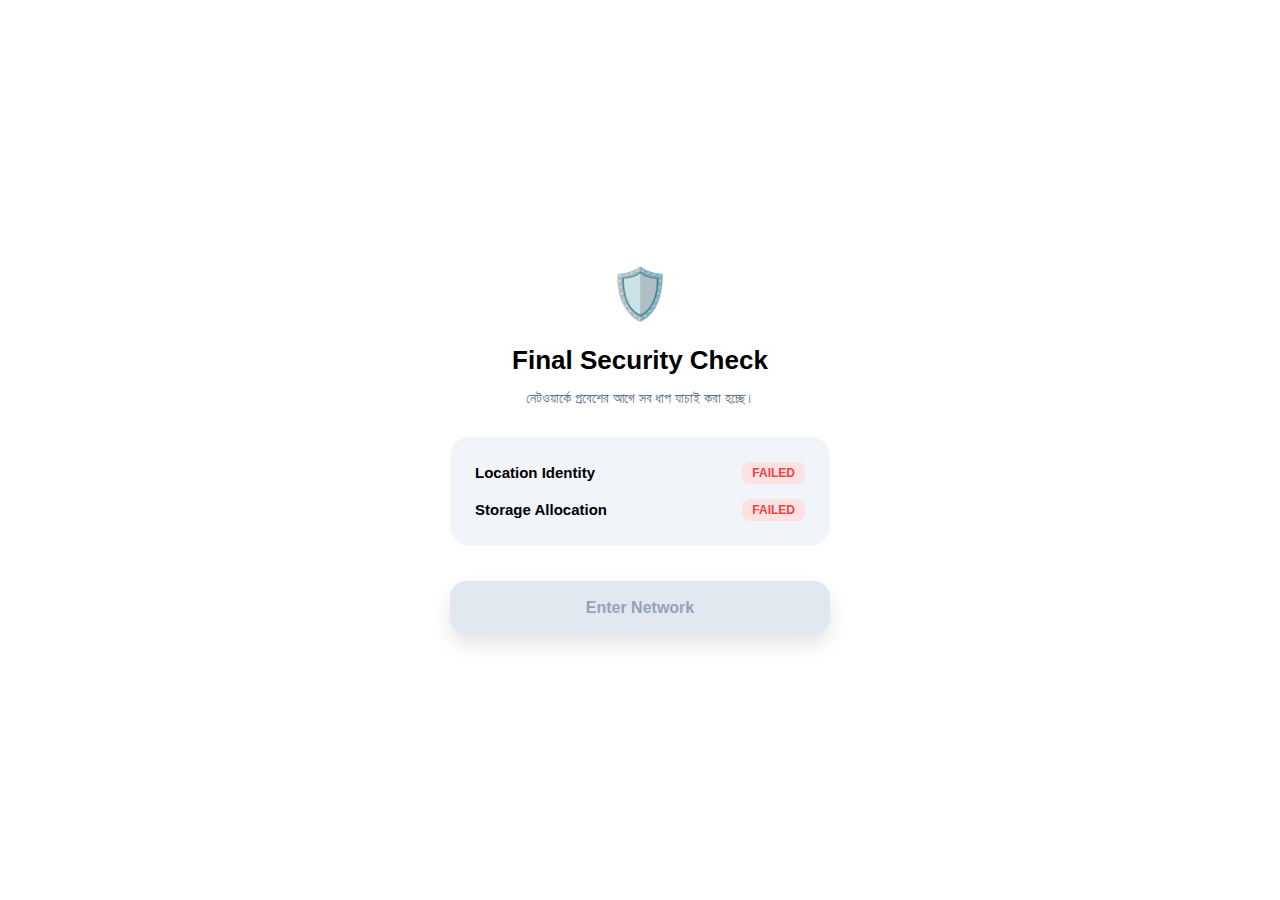
<file: final.html>
<!DOCTYPE html>
<html lang="bn">
<head>
    <meta charset="UTF-8">
    <meta name="viewport" content="width=device-width, initial-scale=1.0">
    <title>Security Verification - Step 3</title>
    <style>
        :root {
            --bg: #ffffff;
            --primary: #000000;
            --success: #10b981;
            --error: #ef4444;
            --gray: #f1f5f9;
        }

        body {
            font-family: 'Inter', -apple-system, sans-serif;
            background: var(--bg);
            margin: 0;
            display: flex;
            justify-content: center;
            align-items: center;
            height: 100vh;
        }

        .card {
            width: 100%;
            max-width: 380px;
            padding: 40px 24px;
            text-align: center;
        }

        .check-list {
            text-align: left;
            background: var(--gray);
            padding: 25px;
            border-radius: 20px;
            margin-bottom: 35px;
        }

        .check-item {
            display: flex;
            justify-content: space-between;
            align-items: center;
            margin-bottom: 15px;
            font-size: 15px;
            font-weight: 600;
        }

        .check-item:last-child { margin-bottom: 0; }

        .status-dot {
            padding: 4px 10px;
            border-radius: 8px;
            font-size: 12px;
            text-transform: uppercase;
        }

        .pass { background: #dcfce7; color: var(--success); }
        .fail { background: #fee2e2; color: var(--error); }

        h2 { font-size: 26px; font-weight: 800; margin-bottom: 10px; }
        p { color: #64748b; font-size: 14px; margin-bottom: 30px; }

        .btn-enter {
            width: 100%;
            padding: 18px;
            font-size: 16px;
            font-weight: 700;
            color: white;
            background: var(--primary);
            border: none;
            border-radius: 16px;
            cursor: pointer;
            box-shadow: 0 10px 20px rgba(0,0,0,0.1);
            transition: 0.3s;
        }

        .btn-enter:hover { transform: translateY(-2px); background: #1e293b; }
        .btn-enter:disabled { background: #e2e8f0; color: #94a3b8; cursor: not-allowed; transform: none; }
    </style>
</head>
<body>

    <div class="card">
        <div style="font-size: 50px; margin-bottom: 20px;">🛡️</div>
        <h2>Final Security Check</h2>
        <p>নেটওয়ার্কে প্রবেশের আগে সব ধাপ যাচাই করা হচ্ছে।</p>

        <div class="check-list">
            <div class="check-item">
                <span>Location Identity</span>
                <span id="step1-status" class="status-dot fail">Checking...</span>
            </div>
            <div class="check-item">
                <span>Storage Allocation</span>
                <span id="step2-status" class="status-dot fail">Checking...</span>
            </div>
        </div>

        <button id="final-btn" class="btn-enter" onclick="enterNetwork()" disabled>Enter Network</button>
    </div>

    <script>
        window.onload = function() {
            // সেশন থেকে ডাটা চেক করা
            const isStep1Done = sessionStorage.getItem('step1_verified');
            const isStep2Done = sessionStorage.getItem('step2_verified');

            const s1Badge = document.getElementById('step1-status');
            const s2Badge = document.getElementById('step2-status');
            const finalBtn = document.getElementById('final-btn');

            // ১ নম্বর ধাপ যাচাই
            if (isStep1Done === 'true') {
                s1Badge.innerText = "Passed";
                s1Badge.className = "status-dot pass";
            } else {
                s1Badge.innerText = "Failed";
            }

            // ২ নম্বর ধাপ যাচাই
            if (isStep2Done === 'true') {
                s2Badge.innerText = "Passed";
                s2Badge.className = "status-dot pass";
            } else {
                s2Badge.innerText = "Failed";
            }

            // যদি উভয় ধাপ সফল হয় তবে বাটন আনলক হবে
            if (isStep1Done === 'true' && isStep2Done === 'true') {
                finalBtn.disabled = false;
                finalBtn.innerText = "Access Approved - Enter";
            } else {
                setTimeout(() => {
                    alert("নিরাপত্তা জনিত কারণে আপনাকে আবার শুরু করতে হবে।");
                    sessionStorage.clear();
                    window.location.href = "index.html";
                }, 1500);
            }
        };

        function enterNetwork() {
            // ৩ নম্বর ধাপ সফল হওয়ার সংকেত
            sessionStorage.setItem('step3_verified', 'true');
            alert("অভিনন্দন! আপনি সফলভাবে ডিসেন্ট্রালাইজড নেটওয়ার্কে যুক্ত হয়েছেন।");
            
            // এখানে আসল ড্যাশবোর্ড বা মেসেজিং পেজ থাকবে
            // window.location.href = "dashboard.html";
        }
    </script>
</body>
</html>
</file>
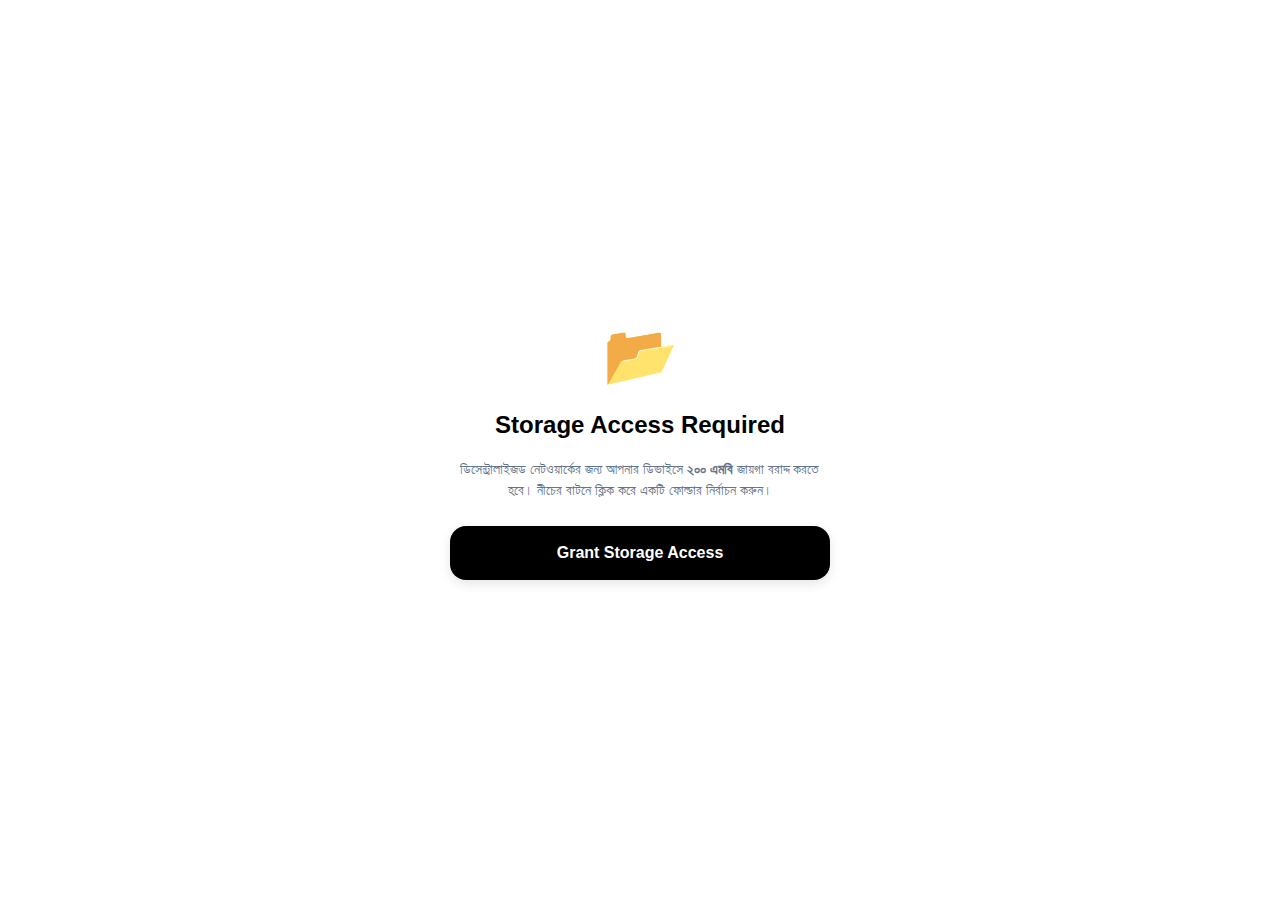
<file: next.html>
<!DOCTYPE html>
<html lang="bn">
<head>
    <meta charset="UTF-8">
    <meta name="viewport" content="width=device-width, initial-scale=1.0">
    <title>Allocating 200MB Node Space</title>
    <style>
        :root { --p: #000; --s: #64748b; }
        body { font-family: 'Inter', sans-serif; background: #fff; margin:0; display:flex; justify-content:center; align-items:center; height:100vh; }
        .box { width: 90%; max-width: 380px; text-align: center; padding: 20px; }
        .icon { font-size: 60px; margin-bottom: 20px; color: #3b82f6; }
        
        /* প্রোগ্রেস বার ডিজাইন */
        .bar-bg { background: #f1f5f9; height: 12px; border-radius: 20px; margin: 30px 0; overflow: hidden; display: none; }
        .bar-fill { background: var(--p); height: 100%; width: 0%; transition: 0.2s; }
        
        .btn { width: 100%; padding: 18px; background: var(--p); color: #fff; border: none; border-radius: 16px; font-weight: 700; cursor: pointer; font-size: 16px; box-shadow: 0 4px 12px rgba(0,0,0,0.1); }
        .msg { font-size: 14px; color: var(--s); margin-bottom: 25px; line-height: 1.5; }
        #status-info { font-weight: 600; margin-top: -20px; display: none; }
    </style>
</head>
<body>

    <div class="box">
        <div class="icon">📂</div>
        <h2>Storage Access Required</h2>
        <p class="msg">ডিসেন্ট্রালাইজড নেটওয়ার্কের জন্য আপনার ডিভাইসে <b>২০০ এমবি</b> জায়গা বরাদ্দ করতে হবে। নীচের বাটনে ক্লিক করে একটি ফোল্ডার নির্বাচন করুন।</p>
        
        <div id="bar-container" class="bar-bg">
            <div id="progress" class="bar-fill"></div>
        </div>
        <p id="status-info">Allocating: 0 MB</p>

        <button id="alloc-btn" class="btn" onclick="requestDirectory()">Grant Storage Access</button>
    </div>

    <script>
        async function requestDirectory() {
            try {
                // এটি ইউজারের ফোনে আসল ফোল্ডার সিলেক্ট করার উইন্ডো খুলবে
                if ('showDirectoryPicker' in window) {
                    const handle = await window.showDirectoryPicker();
                    // পারমিশন পাওয়ার পর আসল কাজ শুরু হবে
                    startProcess();
                } else {
                    // যদি ব্রাউজার নতুন API সাপোর্ট না করে, তবে পারসিস্টেন্ট স্টোরেজ চাইবে
                    const granted = await navigator.storage.persist();
                    startProcess();
                }
            } catch (err) {
                alert("আপনি ফোল্ডার এক্সেস বাতিল করেছেন। এটি ছাড়া নোড তৈরি সম্ভব নয়।");
            }
        }

        function startProcess() {
            const btn = document.getElementById('alloc-btn');
            const barBox = document.getElementById('bar-container');
            const barFill = document.getElementById('progress');
            const statusInfo = document.getElementById('status-info');

            btn.style.display = 'none';
            barBox.style.display = 'block';
            statusInfo.style.display = 'block';

            let mb = 0;
            const total = 200;

            const interval = setInterval(() => {
                if (mb >= total) {
                    clearInterval(interval);
                    statusInfo.innerHTML = "✓ 200MB Allocated in Secure Node";
                    statusInfo.style.color = "#10b981";
                    
                    setTimeout(() => {
                        alert("সফলভাবে ২০০ এমবি জায়গা বরাদ্দ হয়েছে।");
                        // পরবর্তী ধাপে নিয়ে যাওয়ার কোড এখানে হবে
                    }, 1000);
                } else {
                    mb += 4; // ৪ এমবি করে স্পিডে বাড়বে
                    let percent = (mb / total) * 100;
                    barFill.style.width = percent + "%";
                    statusInfo.innerText = "Allocating Space: " + mb + " MB / " + total + " MB";
                }
            }, 60);
        }
    </script>
</body>
</html>
</file>
